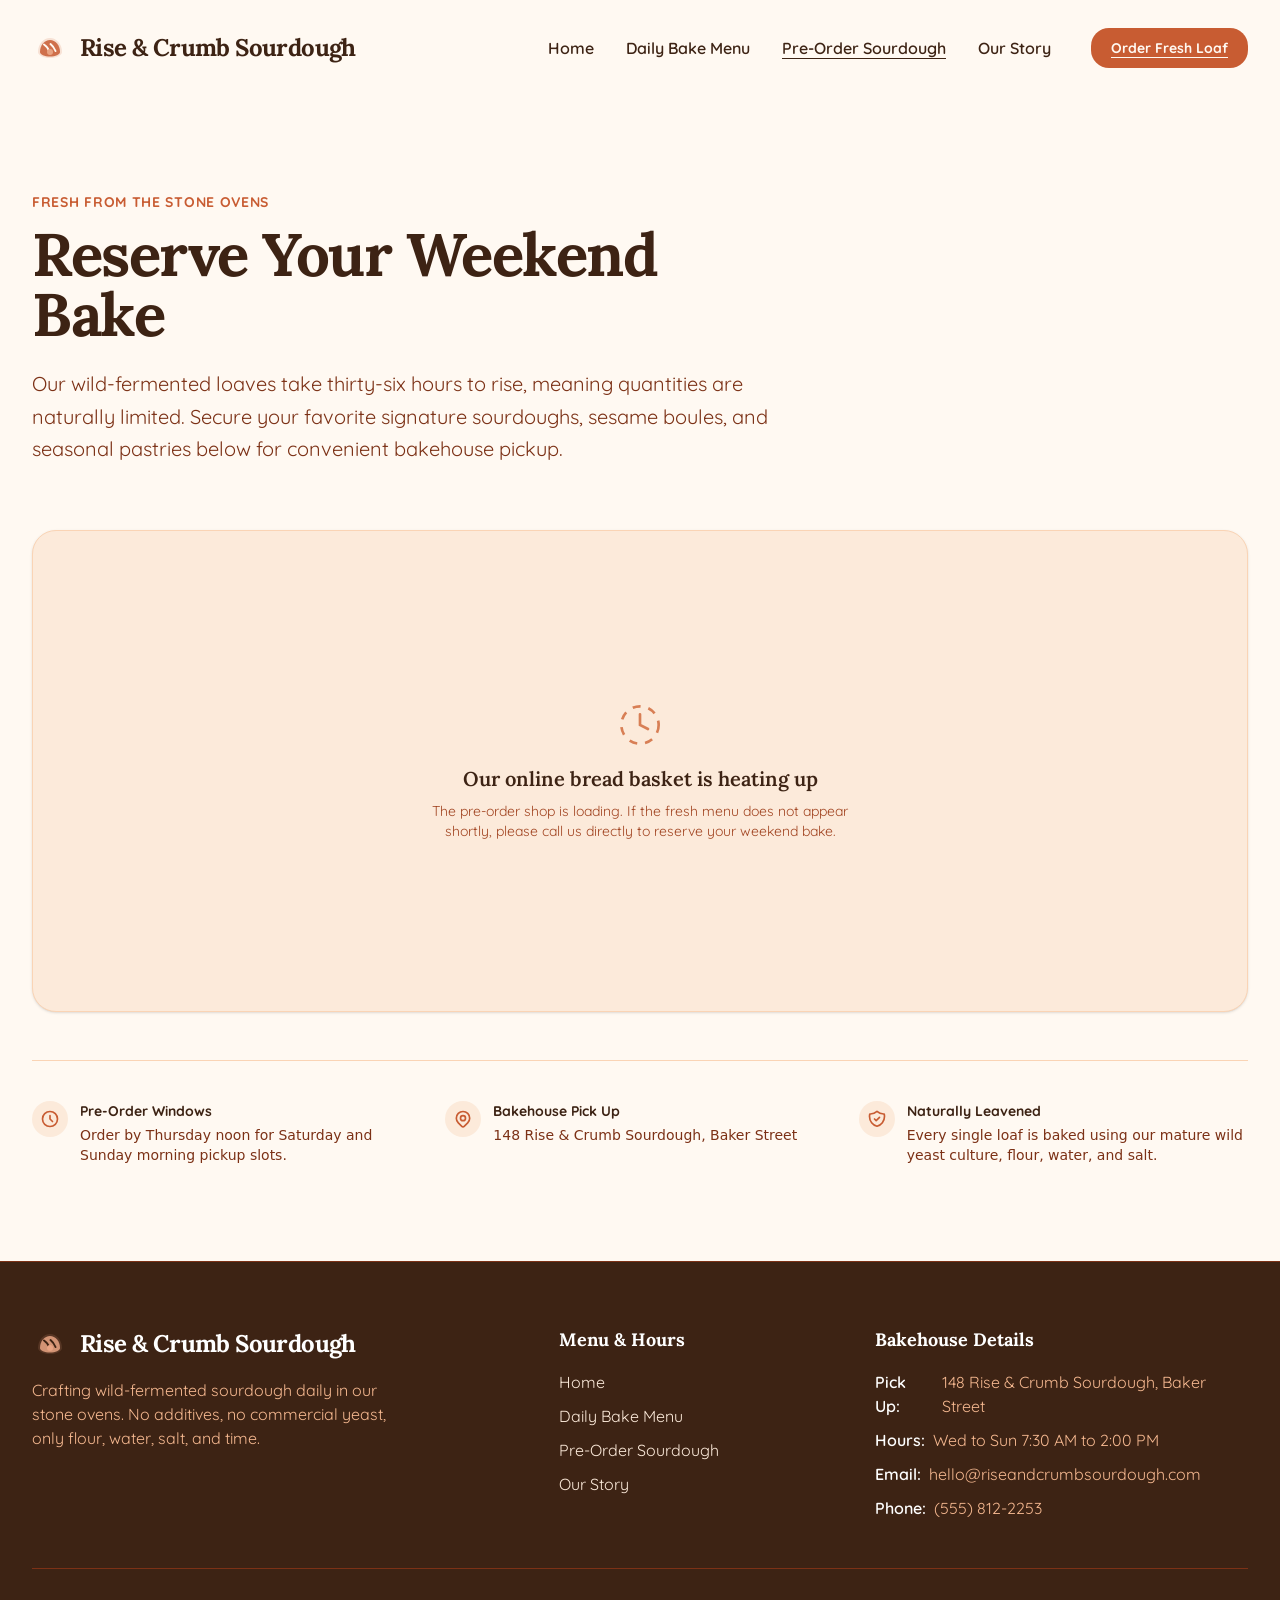
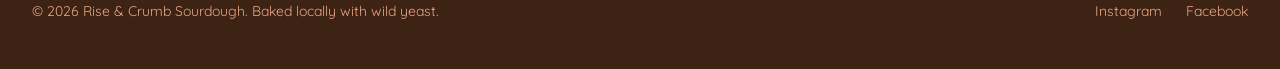
<file: preorder.html>
<!DOCTYPE html>
<html lang="en">
<head>
<meta charset="utf-8">
<meta name="viewport" content="width=device-width, initial-scale=1">
<title>Pre-Order Fresh Sourdough &amp; Pastries | Rise &amp; Crumb Sourdough</title>
<meta name="description" content="Secure your fresh-baked sourdough loaves and heritage pastries ahead of time. Pick up warm from our stone ovens during weekend bake hours.">
<link rel="canonical" href="https://rise-and-crumb-6093.sites.tibly.ai/preorder">
<meta property="og:type" content="website">
<meta property="og:url" content="https://rise-and-crumb-6093.sites.tibly.ai/preorder">
<meta property="og:site_name" content="Rise &amp; Crumb Sourdough">
<meta property="og:title" content="Pre-Order Fresh Sourdough &amp; Pastries | Rise &amp; Crumb Sourdough">
<meta property="og:description" content="Secure your fresh-baked sourdough loaves and heritage pastries ahead of time. Pick up warm from our stone ovens during weekend bake hours.">
<meta name="twitter:card" content="summary_large_image">
<script type="application/ld+json" data-tibly-business>{"@context":"https://schema.org","@type":"FoodEstablishment","name":"Rise \u0026 Crumb Sourdough","url":"https://rise-and-crumb-6093.sites.tibly.ai/"}</script>
<link rel="icon" href="/favicon.svg" type="image/svg+xml">
<link rel="preconnect" href="https://fonts.googleapis.com">
<link rel="preconnect" href="https://fonts.gstatic.com" crossorigin>
<link href="https://fonts.googleapis.com/css2?family=Lora:ital,wght@0,400..700;1,400..700&family=Quicksand:wght@400;500;600;700&display=swap" rel="stylesheet">
<style>details[open] > *:not(summary){animation:tibly-acc .35s ease}@keyframes tibly-acc{from{opacity:0;transform:translateY(-4px)}}</style>
<style>@media (prefers-reduced-motion:no-preference){.tibly-fx{opacity:0;transform:translateY(24px);transition:opacity .7s ease,transform .7s ease}.tibly-fx.tibly-fx-in{opacity:1;transform:none}}</style>
<script>addEventListener('DOMContentLoaded',function(){if(!('IntersectionObserver' in window))return;var io=new IntersectionObserver(function(es){es.forEach(function(en){if(en.isIntersecting){en.target.classList.add('tibly-fx-in');io.unobserve(en.target)}})},{rootMargin:'0px 0px -8% 0px'});document.querySelectorAll('section[data-block] > *').forEach(function(el){if(el.getBoundingClientRect().top>innerHeight){el.classList.add('tibly-fx');io.observe(el)}})});</script>
<style>.tibly-ba{position:relative;overflow:hidden;--ba:50%;cursor:ew-resize;touch-action:pan-y;user-select:none;-webkit-user-select:none}.tibly-ba>img{display:block;width:100%;height:100%;object-fit:cover}.tibly-ba .tibly-ba-before{position:absolute;inset:0;clip-path:inset(0 calc(100% - var(--ba)) 0 0)}.tibly-ba .tibly-ba-before img{display:block;width:100%;height:100%;object-fit:cover}.tibly-ba::after{content:'';position:absolute;top:0;bottom:0;left:var(--ba);width:2px;margin-left:-1px;background:#fff;box-shadow:0 0 6px rgba(0,0,0,.55);pointer-events:none;z-index:1}.tibly-ba::before{content:'';position:absolute;top:50%;left:var(--ba);width:44px;height:44px;transform:translate(-50%,-50%);border-radius:9999px;background:rgba(0,0,0,.75) url("data:image/svg+xml,%3Csvg%20xmlns='http://www.w3.org/2000/svg'%20viewBox='0%200%2024%2024'%20fill='%23fff'%3E%3Cpath%20d='M9%206l-6%206%206%206zM15%206l6%206-6%206z'/%3E%3C/svg%3E") center/22px 22px no-repeat;border:2px solid #fff;box-shadow:0 2px 8px rgba(0,0,0,.4);pointer-events:none;z-index:1}.tibly-ba input[type=range]{position:absolute;inset:0;width:100%;height:100%;margin:0;opacity:0;pointer-events:none;-webkit-appearance:none;appearance:none;z-index:2}[data-lightbox]{cursor:zoom-in}.tibly-lb{position:fixed;inset:0;z-index:9999;background:rgba(0,0,0,.92);display:flex;align-items:center;justify-content:center;cursor:zoom-out;padding:24px}.tibly-lb img{max-width:100%;max-height:100%;object-fit:contain}</style>
<script>document.addEventListener('input',function(e){var t=e.target;if(!t||t.type!=='range')return;var c=t.closest&&t.closest('.tibly-ba');if(c)c.style.setProperty('--ba',t.value+'%')});document.addEventListener('pointerdown',function(e){var c=e.target.closest&&e.target.closest('.tibly-ba');if(!c||e.button>0)return;e.preventDefault();var inp=c.querySelector('input[type=range]');var set=function(x){var r=c.getBoundingClientRect();if(!r.width)return;var p=Math.max(0,Math.min(100,(x-r.left)*100/r.width));c.style.setProperty('--ba',p+'%');if(inp)inp.value=Math.round(p)};set(e.clientX);var mv=function(ev){set(ev.clientX)};var up=function(){document.removeEventListener('pointermove',mv);document.removeEventListener('pointerup',up);document.removeEventListener('pointercancel',up)};document.addEventListener('pointermove',mv);document.addEventListener('pointerup',up);document.addEventListener('pointercancel',up)});document.addEventListener('click',function(e){var im=e.target.closest&&e.target.closest('[data-lightbox]');if(!im||!(im.currentSrc||im.src))return;e.preventDefault();var o=document.createElement('div');o.className='tibly-lb';var big=document.createElement('img');big.src=im.currentSrc||im.src;big.alt=im.alt||'';o.appendChild(big);o.addEventListener('click',function(){o.remove()});document.addEventListener('keydown',function esc(ev){if(ev.key==='Escape'){o.remove();document.removeEventListener('keydown',esc)}});document.body.appendChild(o)});document.addEventListener('click',function(e){var x=e.target.closest&&e.target.closest('[data-announce-close]');if(!x)return;var b=x.closest('[data-announce]');if(b){b.style.display='none';try{sessionStorage.setItem('tibly-announce','1')}catch(_){}}});addEventListener('DOMContentLoaded',function(){try{if(sessionStorage.getItem('tibly-announce')==='1'){var b=document.querySelector('[data-announce]');if(b)b.style.display='none'}}catch(_){}if('IntersectionObserver' in window&&!matchMedia('(prefers-reduced-motion:reduce)').matches){var els=document.querySelectorAll('[data-count]');if(els.length){var io=new IntersectionObserver(function(es){es.forEach(function(en){if(!en.isIntersecting)return;io.unobserve(en.target);var el=en.target,s=el.textContent||'',m=s.match(/[\d,]*\d(?:\.\d+)?/);if(!m)return;var raw=m[0],num=parseFloat(raw.replace(/,/g,''));if(!isFinite(num))return;var pre=s.slice(0,m.index),post=s.slice(m.index+raw.length),grp=raw.indexOf(',')>=0,dec=(raw.split('.')[1]||'').length,t0=performance.now();requestAnimationFrame(function tick(now){var p=Math.min((now-t0)/1400,1);p=1-Math.pow(1-p,3);var v=(num*p).toFixed(dec);if(grp)v=Number(v).toLocaleString('en-US',{minimumFractionDigits:dec});el.textContent=pre+v+post;if(p<1)requestAnimationFrame(tick)})})},{rootMargin:'0px 0px -10% 0px'});els.forEach(function(el){io.observe(el)})}}var badge=document.querySelector('[data-tibly-open]');if(badge){var src=document.querySelector('[data-tibly-field="hours"]');var txt=(src&&src.textContent||'').toLowerCase();var days=['sun','mon','tue','wed','thu','fri','sat'];var toMin=function(h,mm,ap){h=+h;mm=+(mm||0);if(ap==='pm'&&h!==12)h+=12;if(ap==='am'&&h===12)h=0;return h*60+mm};var spans=[];var re=/(sun|mon|tue|wed|thu|fri|sat|daily|every ?day)[a-z]*\s*(?:[-\u2013\u2014]\s*(sun|mon|tue|wed|thu|fri|sat)[a-z]*)?\s*:?\s*(\d{1,2})(?::(\d{2}))?\s*(am|pm)?\s*[-\u2013\u2014]\s*(\d{1,2})(?::(\d{2}))?\s*(am|pm)?/g,mm;while((mm=re.exec(txt))){var d1=mm[1].slice(0,3),d2=mm[2],ap1=mm[5]||(mm[8]==='pm'&&+mm[3]<=+mm[6]?'am':mm[8]),o=toMin(mm[3],mm[4],ap1),c=toMin(mm[6],mm[7],mm[8]);var from=d1==='dai'||d1==='eve'?0:days.indexOf(d1),to=d2?days.indexOf(d2.slice(0,3)):(d1==='dai'||d1==='eve'?6:from);if(from<0)continue;for(var d=from;;d=(d+1)%7){spans.push([d,o,c]);if(d===to)break}}if(spans.length){var now=new Date(),cur=now.getDay(),min=now.getHours()*60+now.getMinutes();var open=spans.some(function(s){return s[0]===cur&&min>=s[1]&&min<s[2]});badge.textContent=open?(badge.getAttribute('data-open-text')||'Open now'):(badge.getAttribute('data-closed-text')||'Closed now');badge.setAttribute('data-state',open?'open':'closed');badge.hidden=false}}});</script>
<style>header a[aria-current="page"]:not(:has(img,svg)){text-decoration:underline;text-underline-offset:4px;text-decoration-thickness:1px}</style>
<style>#nav-open~[class*="peer-checked:"][class*="fixed"]{min-height:100vh;min-height:100dvh}@media (prefers-reduced-motion:no-preference){label[for="nav-open"] span{transition:transform .3s ease,opacity .2s ease}header:has(#nav-open:checked) label[for="nav-open"]:not([aria-label="Close" i]) span:not(:has(span)):nth-of-type(1){transform:translateY(8px) rotate(45deg)}header:has(#nav-open:checked) label[for="nav-open"]:not([aria-label="Close" i]) span:not(:has(span)):nth-of-type(2){opacity:0}header:has(#nav-open:checked) label[for="nav-open"]:not([aria-label="Close" i]) span:not(:has(span)):nth-of-type(3){transform:translateY(-8px) rotate(-45deg)}#nav-open:checked~[class*="peer-checked:"]{animation:tibly-nav-in .25s ease}#nav-open:checked~[class*="peer-checked:"] label[for="nav-open"]{display:inline-block;animation:tibly-x-in .35s ease}@keyframes tibly-nav-in{from{opacity:0;transform:translateY(10px)}}@keyframes tibly-x-in{from{opacity:0;transform:rotate(-90deg) scale(.6)}}}</style>
<link rel="stylesheet" href="/styles.css?v=ce63312b">
</head>
<body>
<!-- block:header -->
<header class="relative z-50 bg-brand-50 text-ink font-body">
  <input type="checkbox" id="nav-open" class="peer sr-only">

  <!-- Main Navigation Row -->
  <div class="max-w-7xl mx-auto px-4 sm:px-6 lg:px-8">
    <div class="flex items-center justify-between h-20 md:h-24">
      
      <!-- Brand Logo + Name -->
      <a href="/" class="flex items-center gap-3 group focus:outline-none focus:ring-2 focus:ring-brand-500 focus:ring-offset-2 rounded-lg">
        <svg class="w-9 h-9 text-brand-600 transition-transform group-hover:scale-105 duration-300" viewBox="0 0 36 36" fill="none" xmlns="http://www.w3.org/2000/svg">
          <!-- Warm, stylized sourdough loaf shape with scoring -->
          <path d="M6 22C6 14.268 11.3726 8 18 8C24.6274 8 30 14.268 30 22C30 25.3137 24.6274 28 18 28C11.3726 28 6 25.3137 6 22Z" fill="currentColor" opacity="0.15"/>
          <path d="M8 22C8 15.3726 12.4772 10 18 10C23.5228 10 28 15.3726 28 22C28 24.5 23.5228 26.5 18 26.5C12.4772 26.5 8 24.5 8 22Z" fill="currentColor" opacity="0.85"/>
          <!-- Flour dustings / score marks -->
          <path d="M12 14.5C14.5 16 16.5 19 17.5 22" stroke="#FFF9F2" stroke-width="2" stroke-linecap="round"/>
          <path d="M18.5 14C21 16 22.5 18.5 23.5 21" stroke="#FFF9F2" stroke-width="2" stroke-linecap="round"/>
          <!-- Rising sun beam representing warm oven heat -->
          <circle cx="18" cy="22" r="3" fill="#E8A382"/>
        </svg>
        <span class="font-display font-bold text-2xl tracking-tight text-ink" data-tibly-field="business-name">Rise & Crumb Sourdough</span>
      </a>

      <!-- Desktop Navigation Menu -->
      <nav class="hidden md:flex items-center gap-8">
        <a href="/" class="text-base font-semibold hover:text-brand-600 transition-colors py-2">Home</a>
        <a href="/menu" class="text-base font-semibold hover:text-brand-600 transition-colors py-2">Daily Bake Menu</a>
        <a href="/preorder" class="text-base font-semibold hover:text-brand-600 transition-colors py-2" aria-current="page">Pre-Order Sourdough</a>
        <a href="/our-story" class="text-base font-semibold hover:text-brand-600 transition-colors py-2">Our Story</a>
        <a href="/preorder" class="btn text-sm px-5 py-2.5 ml-2" aria-current="page">Order Fresh Loaf</a>
      </nav>

      <!-- Mobile Menu Button -->
      <label for="nav-open" class="md:hidden p-2 text-ink hover:text-brand-600 cursor-pointer focus:outline-none focus:ring-2 focus:ring-brand-500 rounded-lg" aria-label="Menu">
        <svg class="w-6 h-6" fill="none" stroke="currentColor" viewBox="0 0 24 24" stroke-width="2">
          <path stroke-linecap="round" stroke-linejoin="round" d="M4 6h16M4 12h16M4 18h16" />
        </svg>
      </label>

    </div>
  </div>

  <!-- Mobile Full-Screen Navigation Panel -->
  <div class="hidden peer-checked:flex md:hidden fixed inset-0 z-50 flex-col bg-brand-50 p-6">
    <div class="flex items-center justify-between pb-8 border-b border-brand-200">
      <!-- Brand Logo + Name inside Mobile Nav -->
      <div class="flex items-center gap-3">
        <svg class="w-9 h-9 text-brand-600" viewBox="0 0 36 36" fill="none" xmlns="http://www.w3.org/2000/svg">
          <path d="M6 22C6 14.268 11.3726 8 18 8C24.6274 8 30 14.268 30 22C30 25.3137 24.6274 28 18 28C11.3726 28 6 25.3137 6 22Z" fill="currentColor" opacity="0.15"/>
          <path d="M8 22C8 15.3726 12.4772 10 18 10C23.5228 10 28 15.3726 28 22C28 24.5 23.5228 26.5 18 26.5C12.4772 26.5 8 24.5 8 22Z" fill="currentColor" opacity="0.85"/>
          <path d="M12 14.5C14.5 16 16.5 19 17.5 22" stroke="#FFF9F2" stroke-width="2" stroke-linecap="round"/>
          <path d="M18.5 14C21 16 22.5 18.5 23.5 21" stroke="#FFF9F2" stroke-width="2" stroke-linecap="round"/>
          <circle cx="18" cy="22" r="3" fill="#E8A382"/>
        </svg>
        <span class="font-display font-bold text-xl text-ink" data-tibly-field="business-name">Rise & Crumb Sourdough</span>
      </div>
      <!-- Close Button -->
      <label for="nav-open" class="p-2 text-ink hover:text-brand-600 cursor-pointer" aria-label="Close">
        <svg class="w-6 h-6" fill="none" stroke="currentColor" viewBox="0 0 24 24" stroke-width="2">
          <path stroke-linecap="round" stroke-linejoin="round" d="M6 18L18 6M6 6l12 12" />
        </svg>
      </label>
    </div>

    <!-- Mobile Nav Links Stacked -->
    <nav class="flex flex-col gap-6 py-12 text-center my-auto">
      <a href="/" class="font-display font-semibold text-3xl hover:text-brand-600 transition-colors py-2">Home</a>
      <a href="/menu" class="font-display font-semibold text-3xl hover:text-brand-600 transition-colors py-2">Daily Bake Menu</a>
      <a href="/preorder" class="font-display font-semibold text-3xl hover:text-brand-600 transition-colors py-2" aria-current="page">Pre-Order Sourdough</a>
      <a href="/our-story" class="font-display font-semibold text-3xl hover:text-brand-600 transition-colors py-2">Our Story</a>
    </nav>

    <!-- Mobile CTA at Bottom -->
    <div class="pt-6 border-t border-brand-200">
      <a href="/preorder" class="btn w-full text-center py-4" aria-current="page">Pre-Order Sourdough</a>
    </div>
  </div>
</header>
<!-- /block:header -->
<!-- block:shop -->
<section class="bg-brand-50 text-ink py-16 md:py-24 min-h-screen flex flex-col justify-start" data-block="shop">
  <div class="max-w-7xl mx-auto px-4 sm:px-6 lg:px-8 w-full">
    
    <!-- Editorial Header Design -->
    <div class="max-w-3xl mb-12 md:mb-16">
      <span class="text-brand-600 font-body font-bold tracking-wider text-sm uppercase block mb-3">Fresh From the Stone Ovens</span>
      <h1 class="font-display font-bold text-4xl sm:text-5xl lg:text-6xl tracking-tight text-ink leading-none mb-6">
        Reserve Your Weekend Bake
      </h1>
      <p class="font-body text-lg md:text-xl text-brand-800 leading-relaxed">
        Our wild-fermented loaves take thirty-six hours to rise, meaning quantities are naturally limited. Secure your favorite signature sourdoughs, sesame boules, and seasonal pastries below for convenient bakehouse pickup.
      </p>
    </div>

    <!-- Live Widget Container (Full Width) -->
    <div class="bg-surface rounded-xl p-6 md:p-10 border border-brand-200 shadow-sm">
      <div data-tibly-store class="min-h-[400px] flex flex-col items-center justify-center text-center p-8">
        <svg class="w-12 h-12 text-brand-500 animate-pulse-soft mb-4" viewBox="0 0 36 36" fill="none" xmlns="http://www.w3.org/2000/svg">
          <circle cx="18" cy="18" r="14" stroke="currentColor" stroke-width="2" stroke-dasharray="6 6"/>
          <path d="M18 10V18L24 21" stroke="currentColor" stroke-width="2" stroke-linecap="round"/>
        </svg>
        <p class="font-display font-semibold text-xl text-ink mb-2">Our online bread basket is heating up</p>
        <p class="font-body text-sm text-brand-700 max-w-md">
          The pre-order shop is loading. If the fresh menu does not appear shortly, please call us directly to reserve your weekend bake.
        </p>
      </div>
    </div>

    <!-- Quick Pickup Information Bar -->
    <div class="mt-12 grid grid-cols-1 md:grid-cols-3 gap-6 border-t border-brand-200 pt-10 text-sm">
      <div class="flex items-start gap-3">
        <div class="p-2 bg-brand-100 rounded-lg text-brand-600 shrink-0">
          <svg class="w-5 h-5" fill="none" viewBox="0 0 24 24" stroke="currentColor" stroke-width="2">
            <path stroke-linecap="round" stroke-linejoin="round" d="M12 8v4l3 3m6-3a9 9 0 11-18 0 9 9 0 0118 0z" />
          </svg>
        </div>
        <div>
          <h4 class="font-bold text-ink font-body mb-1">Pre-Order Windows</h4>
          <p class="text-brand-800">Order by Thursday noon for Saturday and Sunday morning pickup slots.</p>
        </div>
      </div>

      <div class="flex items-start gap-3">
        <div class="p-2 bg-brand-100 rounded-lg text-brand-600 shrink-0">
          <svg class="w-5 h-5" fill="none" viewBox="0 0 24 24" stroke="currentColor" stroke-width="2">
            <path stroke-linecap="round" stroke-linejoin="round" d="M17.657 16.657L13.414 20.9a1.998 1.998 0 01-2.827 0l-4.244-4.243a8 8 0 1111.314 0z" />
            <path stroke-linecap="round" stroke-linejoin="round" d="M15 11a3 3 0 11-6 0 3 3 0 016 0z" />
          </svg>
        </div>
        <div>
          <h4 class="font-bold text-ink font-body mb-1">Bakehouse Pick Up</h4>
          <p class="text-brand-800" data-tibly-field="address">148 Rise & Crumb Sourdough, Baker Street</p>
        </div>
      </div>

      <div class="flex items-start gap-3">
        <div class="p-2 bg-brand-100 rounded-lg text-brand-600 shrink-0">
          <svg class="w-5 h-5" fill="none" viewBox="0 0 24 24" stroke="currentColor" stroke-width="2">
            <path stroke-linecap="round" stroke-linejoin="round" d="M9 12l2 2 4-4m5.618-4.016A11.955 11.955 0 0112 2.944a11.955 11.955 0 01-8.618 3.04A12.02 12.02 0 003 9c0 5.591 3.824 10.29 9 11.622 5.176-1.332 9-6.03 9-11.622 0-1.042-.133-2.052-.382-3.016z" />
          </svg>
        </div>
        <div>
          <h4 class="font-bold text-ink font-body mb-1">Naturally Leavened</h4>
          <p class="text-brand-800">Every single loaf is baked using our mature wild yeast culture, flour, water, and salt.</p>
        </div>
      </div>
    </div>

  </div>
</section>
<!-- /block:shop -->
<!-- block:footer -->
<footer class="bg-brand-900 text-brand-100 font-body pb-24 md:pb-12 pt-16 border-t border-brand-800">
  <div class="max-w-7xl mx-auto px-4 sm:px-6 lg:px-8">
    
    <div class="grid grid-cols-1 md:grid-cols-12 gap-12 pb-12 border-b border-brand-800">
      
      <!-- Brand & Description -->
      <div class="md:col-span-5 flex flex-col items-start gap-4">
        <a href="/" class="flex items-center gap-3 focus:outline-none focus:ring-2 focus:ring-brand-500 rounded-lg">
          <svg class="w-9 h-9 text-brand-400" viewBox="0 0 36 36" fill="none" xmlns="http://www.w3.org/2000/svg">
            <path d="M6 22C6 14.268 11.3726 8 18 8C24.6274 8 30 14.268 30 22C30 25.3137 24.6274 28 18 28C11.3726 28 6 25.3137 6 22Z" fill="currentColor" opacity="0.15"/>
            <path d="M8 22C8 15.3726 12.4772 10 18 10C23.5228 10 28 15.3726 28 22C28 24.5 23.5228 26.5 18 26.5C12.4772 26.5 8 24.5 8 22Z" fill="currentColor" opacity="0.85"/>
            <path d="M12 14.5C14.5 16 16.5 19 17.5 22" stroke="#3D2314" stroke-width="2" stroke-linecap="round"/>
            <path d="M18.5 14C21 16 22.5 18.5 23.5 21" stroke="#3D2314" stroke-width="2" stroke-linecap="round"/>
            <circle cx="18" cy="22" r="3" fill="#E8A382"/>
          </svg>
          <span class="font-display font-bold text-2xl tracking-tight text-white" data-tibly-field="business-name">Rise & Crumb Sourdough</span>
        </a>
        <p class="text-brand-300 max-w-sm">
          Crafting wild-fermented sourdough daily in our stone ovens. No additives, no commercial yeast, only flour, water, salt, and time.
        </p>
      </div>

      <!-- Quick Navigation Links -->
      <div class="md:col-span-3 flex flex-col gap-4">
        <h4 class="font-display font-bold text-lg text-white">Menu & Hours</h4>
        <nav class="flex flex-col gap-2.5">
          <a href="/" class="hover:text-brand-300 transition-colors">Home</a>
          <a href="/menu" class="hover:text-brand-300 transition-colors">Daily Bake Menu</a>
          <a href="/preorder" class="hover:text-brand-300 transition-colors">Pre-Order Sourdough</a>
          <a href="/our-story" class="hover:text-brand-300 transition-colors">Our Story</a>
        </nav>
      </div>

      <!-- Contact Details & Hours -->
      <div class="md:col-span-4 flex flex-col gap-4 text-brand-300">
        <h4 class="font-display font-bold text-lg text-white">Bakehouse Details</h4>
        <div class="flex flex-col gap-2.5">
          <p class="flex items-center gap-2">
            <span class="font-semibold text-white">Pick Up:</span>
            <span data-tibly-field="address">148 Rise & Crumb Sourdough, Baker Street</span>
          </p>
          <p class="flex items-center gap-2">
            <span class="font-semibold text-white">Hours:</span>
            <span data-tibly-field="hours">Wed to Sun 7:30 AM to 2:00 PM</span>
          </p>
          <p class="flex items-center gap-2">
            <span class="font-semibold text-white">Email:</span>
            <a href="mailto:hello@riseandcrumbsourdough.com" class="hover:text-brand-300 transition-colors" data-tibly-field="email">hello@riseandcrumbsourdough.com</a>
          </p>
          <p class="flex items-center gap-2">
            <span class="font-semibold text-white">Phone:</span>
            <a href="tel:5558122253" class="hover:text-brand-300 transition-colors" data-tibly-field="phone">(555) 812-2253</a>
          </p>
        </div>
      </div>

    </div>

    <!-- Footer Copyright Bar -->
    <div class="flex flex-col sm:flex-row items-center justify-between pt-8 text-sm text-brand-400 gap-4">
      <p>&copy; 2026 <span data-tibly-field="business-name">Rise & Crumb Sourdough</span>. Baked locally with wild yeast.</p>
      <div data-tibly-field="links" class="flex gap-6">
        <a href="#" class="hover:text-brand-300 transition-colors">Instagram</a>
        <a href="#" class="hover:text-brand-300 transition-colors">Facebook</a>
      </div>
    </div>

  </div>

  <!-- Sticky Mobile Call Bar -->
  <div class="md:hidden fixed bottom-0 inset-x-0 z-40 bg-brand-50 border-t border-brand-200 p-4 shadow-xl">
    <a href="tel:5558122253" class="btn w-full text-center py-3.5 flex items-center justify-center gap-3 text-base shadow-md" data-tibly-field="phone">
      <svg class="w-5 h-5 fill-current" viewBox="0 0 20 20">
        <path d="M2 3a1 1 0 011-1h2.153a1 1 0 01.986.836l.74 4.435a1 1 0 01-.54 1.06l-1.548.773a11.037 11.037 0 006.105 6.105l.774-1.548a1 1 0 011.059-.54l4.435.74a1 1 0 01.836.986V17a1 1 0 01-1 1h-2C7.82 18 2 12.18 2 5V3z" />
      </svg>
      Call the Bakehouse
    </a>
  </div>
</footer>
<!-- /block:footer -->
  <script async src="https://api.tibly.ai/widget/v1.js"></script>
</body>
</html>
</file>
<file: styles.css>
/*! tailwindcss v4.3.2 | MIT License | https://tailwindcss.com */
@layer properties{@supports (((-webkit-hyphens:none)) and (not (margin-trim:inline))) or ((-moz-orient:inline) and (not (color:rgb(from red r g b)))){*,:before,:after,::backdrop{--tw-space-y-reverse:0;--tw-divide-y-reverse:0;--tw-border-style:solid;--tw-gradient-position:initial;--tw-gradient-from:#0000;--tw-gradient-via:#0000;--tw-gradient-to:#0000;--tw-gradient-stops:initial;--tw-gradient-via-stops:initial;--tw-gradient-from-position:0%;--tw-gradient-via-position:50%;--tw-gradient-to-position:100%;--tw-leading:initial;--tw-font-weight:initial;--tw-tracking:initial;--tw-shadow:0 0 #0000;--tw-shadow-color:initial;--tw-shadow-alpha:100%;--tw-inset-shadow:0 0 #0000;--tw-inset-shadow-color:initial;--tw-inset-shadow-alpha:100%;--tw-ring-color:initial;--tw-ring-shadow:0 0 #0000;--tw-inset-ring-color:initial;--tw-inset-ring-shadow:0 0 #0000;--tw-ring-inset:initial;--tw-ring-offset-width:0px;--tw-ring-offset-color:#fff;--tw-ring-offset-shadow:0 0 #0000;--tw-blur:initial;--tw-brightness:initial;--tw-contrast:initial;--tw-grayscale:initial;--tw-hue-rotate:initial;--tw-invert:initial;--tw-opacity:initial;--tw-saturate:initial;--tw-sepia:initial;--tw-drop-shadow:initial;--tw-drop-shadow-color:initial;--tw-drop-shadow-alpha:100%;--tw-drop-shadow-size:initial;--tw-backdrop-blur:initial;--tw-backdrop-brightness:initial;--tw-backdrop-contrast:initial;--tw-backdrop-grayscale:initial;--tw-backdrop-hue-rotate:initial;--tw-backdrop-invert:initial;--tw-backdrop-opacity:initial;--tw-backdrop-saturate:initial;--tw-backdrop-sepia:initial;--tw-duration:initial;--tw-scale-x:1;--tw-scale-y:1;--tw-scale-z:1}}}@layer theme{:root,:host{--font-sans:ui-sans-serif, system-ui, sans-serif, "Apple Color Emoji", "Segoe UI Emoji", "Segoe UI Symbol", "Noto Color Emoji";--font-mono:ui-monospace, SFMono-Regular, Menlo, Monaco, Consolas, "Liberation Mono", "Courier New", monospace;--color-emerald-600:oklch(59.6% .145 163.225);--color-white:#fff;--spacing:.25rem;--container-sm:24rem;--container-md:28rem;--container-xl:36rem;--container-2xl:42rem;--container-3xl:48rem;--container-4xl:56rem;--container-5xl:64rem;--container-7xl:80rem;--text-xs:.75rem;--text-xs--line-height:calc(1 / .75);--text-sm:.875rem;--text-sm--line-height:calc(1.25 / .875);--text-base:1rem;--text-base--line-height:calc(1.5 / 1);--text-lg:1.125rem;--text-lg--line-height:calc(1.75 / 1.125);--text-xl:1.25rem;--text-xl--line-height:calc(1.75 / 1.25);--text-2xl:1.5rem;--text-2xl--line-height:calc(2 / 1.5);--text-3xl:1.875rem;--text-3xl--line-height:calc(2.25 / 1.875);--text-4xl:2.25rem;--text-4xl--line-height:calc(2.5 / 2.25);--text-5xl:3rem;--text-5xl--line-height:1;--text-6xl:3.75rem;--text-6xl--line-height:1;--text-7xl:4.5rem;--text-7xl--line-height:1;--font-weight-medium:500;--font-weight-semibold:600;--font-weight-bold:700;--tracking-tight:-.025em;--tracking-wide:.025em;--tracking-wider:.05em;--tracking-widest:.1em;--leading-tight:1.25;--leading-snug:1.375;--leading-relaxed:1.625;--radius-xs:4px;--radius-sm:8px;--radius-md:12px;--radius-lg:18px;--radius-xl:24px;--radius-2xl:1rem;--animate-pulse:pulse 2s cubic-bezier(.4, 0, .6, 1) infinite;--blur-sm:8px;--default-transition-duration:.15s;--default-transition-timing-function:cubic-bezier(.4, 0, .2, 1);--default-font-family:var(--font-sans);--default-mono-font-family:var(--font-mono);--color-brand-50:#fff9f2;--color-brand-100:#fceada;--color-brand-200:#fad4b5;--color-brand-300:#f5b890;--color-brand-400:#e8a382;--color-brand-500:#d87f55;--color-brand-600:#c85c32;--color-brand-700:#a24522;--color-brand-800:#7c3116;--color-brand-900:#3d2314;--color-accent-50:#fff9f2;--color-accent-100:#fceada;--color-accent-200:#fad4b5;--color-accent-300:#f5b890;--color-accent-400:#e8a382;--color-accent-500:#d87f55;--color-accent-600:#c85c32;--color-accent-700:#a24522;--color-accent-800:#7c3116;--color-accent-900:#3d2314;--color-surface:#fceada;--color-ink:#3d2314;--font-display:"Lora", Georgia, serif;--font-body:"Quicksand", system-ui, -apple-system, sans-serif;--animate-marquee:marquee 30s linear infinite;--animate-kenburns:kenburns 18s ease-in-out infinite alternate;--animate-float:float 6s ease-in-out infinite;--animate-pulse-soft:pulse-soft 4s ease-in-out infinite;--animate-spin-slow:spin-slow 24s linear infinite}}@layer base{*,:after,:before,::backdrop{box-sizing:border-box;border:0 solid;margin:0;padding:0}::file-selector-button{box-sizing:border-box;border:0 solid;margin:0;padding:0}html,:host{-webkit-text-size-adjust:100%;tab-size:4;line-height:1.5;font-family:var(--default-font-family,ui-sans-serif, system-ui, sans-serif, "Apple Color Emoji", "Segoe UI Emoji", "Segoe UI Symbol", "Noto Color Emoji");font-feature-settings:var(--default-font-feature-settings,normal);font-variation-settings:var(--default-font-variation-settings,normal);-webkit-tap-highlight-color:transparent}hr{height:0;color:inherit;border-top-width:1px}abbr:where([title]){-webkit-text-decoration:underline dotted;text-decoration:underline dotted}h1,h2,h3,h4,h5,h6{font-size:inherit;font-weight:inherit}a{color:inherit;-webkit-text-decoration:inherit;-webkit-text-decoration:inherit;-webkit-text-decoration:inherit;text-decoration:inherit}b,strong{font-weight:bolder}code,kbd,samp,pre{font-family:var(--default-mono-font-family,ui-monospace, SFMono-Regular, Menlo, Monaco, Consolas, "Liberation Mono", "Courier New", monospace);font-feature-settings:var(--default-mono-font-feature-settings,normal);font-variation-settings:var(--default-mono-font-variation-settings,normal);font-size:1em}small{font-size:80%}sub,sup{vertical-align:baseline;font-size:75%;line-height:0;position:relative}sub{bottom:-.25em}sup{top:-.5em}table{text-indent:0;border-color:inherit;border-collapse:collapse}:-moz-focusring{outline:auto}progress{vertical-align:baseline}summary{display:list-item}ol,ul,menu{list-style:none}img,svg,video,canvas,audio,iframe,embed,object{vertical-align:middle;display:block}img,video{max-width:100%;height:auto}button,input,select,optgroup,textarea{font:inherit;font-feature-settings:inherit;font-variation-settings:inherit;letter-spacing:inherit;color:inherit;opacity:1;background-color:#0000;border-radius:0}::file-selector-button{font:inherit;font-feature-settings:inherit;font-variation-settings:inherit;letter-spacing:inherit;color:inherit;opacity:1;background-color:#0000;border-radius:0}:where(select:is([multiple],[size])) optgroup{font-weight:bolder}:where(select:is([multiple],[size])) optgroup option{padding-inline-start:20px}::file-selector-button{margin-inline-end:4px}::placeholder{opacity:1}@supports (not ((-webkit-appearance:-apple-pay-button))) or (contain-intrinsic-size:1px){::placeholder{color:currentColor}@supports (color:color-mix(in lab, red, red)){::placeholder{color:color-mix(in oklab, currentcolor 50%, transparent)}}}textarea{resize:vertical}::-webkit-search-decoration{-webkit-appearance:none}::-webkit-date-and-time-value{min-height:1lh;text-align:inherit}::-webkit-datetime-edit{display:inline-flex}::-webkit-datetime-edit-fields-wrapper{padding:0}::-webkit-datetime-edit{padding-block:0}::-webkit-datetime-edit-year-field{padding-block:0}::-webkit-datetime-edit-month-field{padding-block:0}::-webkit-datetime-edit-day-field{padding-block:0}::-webkit-datetime-edit-hour-field{padding-block:0}::-webkit-datetime-edit-minute-field{padding-block:0}::-webkit-datetime-edit-second-field{padding-block:0}::-webkit-datetime-edit-millisecond-field{padding-block:0}::-webkit-datetime-edit-meridiem-field{padding-block:0}::-webkit-calendar-picker-indicator{line-height:1}:-moz-ui-invalid{box-shadow:none}button,input:where([type=button],[type=reset],[type=submit]){appearance:button}::file-selector-button{appearance:button}::-webkit-inner-spin-button{height:auto}::-webkit-outer-spin-button{height:auto}[hidden]:where(:not([hidden=until-found])){display:none!important}}@layer components{.btn{font-family:var(--font-body);border-radius:var(--radius-lg);background-color:var(--color-brand-600);color:var(--color-brand-50);justify-content:center;align-items:center;padding:.75rem 1.75rem;font-size:1rem;font-weight:700;transition-property:all;transition-duration:.2s;transition-timing-function:cubic-bezier(.4,0,.2,1);display:inline-flex}.btn:hover{background-color:var(--color-brand-700);transform:translateY(-1px)}.btn-secondary{font-family:var(--font-body);border-radius:var(--radius-lg);background-color:var(--color-brand-100);color:var(--color-ink);border:2px solid var(--color-brand-200);justify-content:center;align-items:center;padding:.75rem 1.75rem;font-size:1rem;font-weight:700;transition-property:all;transition-duration:.2s;transition-timing-function:cubic-bezier(.4,0,.2,1);display:inline-flex}.btn-secondary:hover{background-color:var(--color-brand-200);border-color:var(--color-brand-300);transform:translateY(-1px)}.card{background-color:var(--color-surface);border-radius:var(--radius-xl);border:1px solid var(--color-brand-200);padding:2rem}}@layer utilities{.pointer-events-none{pointer-events:none}.sr-only{clip-path:inset(50%);white-space:nowrap;border-width:0;width:1px;height:1px;margin:-1px;padding:0;position:absolute;overflow:hidden}.absolute{position:absolute}.fixed{position:fixed}.relative{position:relative}.inset-0{inset:0}.inset-x-0{inset-inline:0}.-right-20{right:calc(var(--spacing) * -20)}.-bottom-8{bottom:calc(var(--spacing) * -8)}.-bottom-20{bottom:calc(var(--spacing) * -20)}.bottom-0{bottom:0}.bottom-4{bottom:calc(var(--spacing) * 4)}.bottom-6{bottom:calc(var(--spacing) * 6)}.-left-8{left:calc(var(--spacing) * -8)}.left-4{left:calc(var(--spacing) * 4)}.left-6{left:calc(var(--spacing) * 6)}.z-10{z-index:10}.z-40{z-index:40}.z-50{z-index:50}.mx-auto{margin-inline:auto}.my-auto{margin-block:auto}.mt-1{margin-top:var(--spacing)}.mt-2{margin-top:calc(var(--spacing) * 2)}.mt-8{margin-top:calc(var(--spacing) * 8)}.mt-12{margin-top:calc(var(--spacing) * 12)}.mb-1{margin-bottom:var(--spacing)}.mb-2{margin-bottom:calc(var(--spacing) * 2)}.mb-3{margin-bottom:calc(var(--spacing) * 3)}.mb-4{margin-bottom:calc(var(--spacing) * 4)}.mb-6{margin-bottom:calc(var(--spacing) * 6)}.mb-8{margin-bottom:calc(var(--spacing) * 8)}.mb-12{margin-bottom:calc(var(--spacing) * 12)}.mb-16{margin-bottom:calc(var(--spacing) * 16)}.ml-2{margin-left:calc(var(--spacing) * 2)}.block{display:block}.flex{display:flex}.grid{display:grid}.hidden{display:none}.inline-block{display:inline-block}.inline-flex{display:inline-flex}.aspect-\[4\/3\]{aspect-ratio:4/3}.aspect-\[4\/5\]{aspect-ratio:4/5}.aspect-square{aspect-ratio:1}.h-2{height:calc(var(--spacing) * 2)}.h-2\.5{height:calc(var(--spacing) * 2.5)}.h-4{height:calc(var(--spacing) * 4)}.h-5{height:calc(var(--spacing) * 5)}.h-6{height:calc(var(--spacing) * 6)}.h-9{height:calc(var(--spacing) * 9)}.h-10{height:calc(var(--spacing) * 10)}.h-12{height:calc(var(--spacing) * 12)}.h-14{height:calc(var(--spacing) * 14)}.h-20{height:calc(var(--spacing) * 20)}.h-80{height:calc(var(--spacing) * 80)}.h-full{height:100%}.h-px{height:1px}.min-h-\[400px\]{min-height:400px}.min-h-screen{min-height:100vh}.w-2{width:calc(var(--spacing) * 2)}.w-2\.5{width:calc(var(--spacing) * 2.5)}.w-4{width:calc(var(--spacing) * 4)}.w-5{width:calc(var(--spacing) * 5)}.w-6{width:calc(var(--spacing) * 6)}.w-8{width:calc(var(--spacing) * 8)}.w-9{width:calc(var(--spacing) * 9)}.w-10{width:calc(var(--spacing) * 10)}.w-12{width:calc(var(--spacing) * 12)}.w-14{width:calc(var(--spacing) * 14)}.w-80{width:calc(var(--spacing) * 80)}.w-full{width:100%}.max-w-2xl{max-width:var(--container-2xl)}.max-w-3xl{max-width:var(--container-3xl)}.max-w-4xl{max-width:var(--container-4xl)}.max-w-5xl{max-width:var(--container-5xl)}.max-w-7xl{max-width:var(--container-7xl)}.max-w-\[240px\]{max-width:240px}.max-w-md{max-width:var(--container-md)}.max-w-sm{max-width:var(--container-sm)}.max-w-xl{max-width:var(--container-xl)}.flex-shrink-0,.shrink-0{flex-shrink:0}.animate-float{animation:var(--animate-float)}.animate-kenburns{animation:var(--animate-kenburns)}.animate-pulse{animation:var(--animate-pulse)}.animate-pulse-soft{animation:var(--animate-pulse-soft)}.cursor-pointer{cursor:pointer}.grid-cols-1{grid-template-columns:repeat(1,minmax(0,1fr))}.flex-col{flex-direction:column}.flex-wrap{flex-wrap:wrap}.items-baseline{align-items:baseline}.items-center{align-items:center}.items-end{align-items:flex-end}.items-start{align-items:flex-start}.justify-between{justify-content:space-between}.justify-center{justify-content:center}.justify-start{justify-content:flex-start}.gap-1{gap:var(--spacing)}.gap-1\.5{gap:calc(var(--spacing) * 1.5)}.gap-2{gap:calc(var(--spacing) * 2)}.gap-2\.5{gap:calc(var(--spacing) * 2.5)}.gap-3{gap:calc(var(--spacing) * 3)}.gap-4{gap:calc(var(--spacing) * 4)}.gap-6{gap:calc(var(--spacing) * 6)}.gap-8{gap:calc(var(--spacing) * 8)}.gap-12{gap:calc(var(--spacing) * 12)}:where(.space-y-4>:not(:last-child)){--tw-space-y-reverse:0;margin-block-start:calc(calc(var(--spacing) * 4) * var(--tw-space-y-reverse));margin-block-end:calc(calc(var(--spacing) * 4) * calc(1 - var(--tw-space-y-reverse)))}:where(.space-y-8>:not(:last-child)){--tw-space-y-reverse:0;margin-block-start:calc(calc(var(--spacing) * 8) * var(--tw-space-y-reverse));margin-block-end:calc(calc(var(--spacing) * 8) * calc(1 - var(--tw-space-y-reverse)))}.gap-x-8{column-gap:calc(var(--spacing) * 8)}.gap-y-4{row-gap:calc(var(--spacing) * 4)}:where(.divide-y>:not(:last-child)){--tw-divide-y-reverse:0;border-bottom-style:var(--tw-border-style);border-top-style:var(--tw-border-style);border-top-width:calc(1px * var(--tw-divide-y-reverse));border-bottom-width:calc(1px * calc(1 - var(--tw-divide-y-reverse)))}:where(.divide-brand-200\/60>:not(:last-child)){border-color:#fad4b599}@supports (color:color-mix(in lab, red, red)){:where(.divide-brand-200\/60>:not(:last-child)){border-color:color-mix(in oklab, var(--color-brand-200) 60%, transparent)}}.overflow-hidden{overflow:hidden}.rounded{border-radius:.25rem}.rounded-2xl{border-radius:var(--radius-2xl)}.rounded-full{border-radius:3.40282e38px}.rounded-lg{border-radius:var(--radius-lg)}.rounded-xl{border-radius:var(--radius-xl)}.border{border-style:var(--tw-border-style);border-width:1px}.border-2{border-style:var(--tw-border-style);border-width:2px}.border-4{border-style:var(--tw-border-style);border-width:4px}.border-t{border-top-style:var(--tw-border-style);border-top-width:1px}.border-b{border-bottom-style:var(--tw-border-style);border-bottom-width:1px}.border-l-4{border-left-style:var(--tw-border-style);border-left-width:4px}.border-brand-100{border-color:var(--color-brand-100)}.border-brand-200{border-color:var(--color-brand-200)}.border-brand-200\/50{border-color:#fad4b580}@supports (color:color-mix(in lab, red, red)){.border-brand-200\/50{border-color:color-mix(in oklab, var(--color-brand-200) 50%, transparent)}}.border-brand-300{border-color:var(--color-brand-300)}.border-brand-400{border-color:var(--color-brand-400)}.border-brand-500{border-color:var(--color-brand-500)}.border-brand-700\/60{border-color:#a2452299}@supports (color:color-mix(in lab, red, red)){.border-brand-700\/60{border-color:color-mix(in oklab, var(--color-brand-700) 60%, transparent)}}.border-brand-800{border-color:var(--color-brand-800)}.bg-brand-50{background-color:var(--color-brand-50)}.bg-brand-100{background-color:var(--color-brand-100)}.bg-brand-200{background-color:var(--color-brand-200)}.bg-brand-300{background-color:var(--color-brand-300)}.bg-brand-500{background-color:var(--color-brand-500)}.bg-brand-600{background-color:var(--color-brand-600)}.bg-brand-700{background-color:var(--color-brand-700)}.bg-brand-800\/60{background-color:#7c311699}@supports (color:color-mix(in lab, red, red)){.bg-brand-800\/60{background-color:color-mix(in oklab, var(--color-brand-800) 60%, transparent)}}.bg-brand-900{background-color:var(--color-brand-900)}.bg-surface{background-color:var(--color-surface)}.bg-transparent{background-color:#0000}.bg-gradient-to-r{--tw-gradient-position:to right in oklab;background-image:linear-gradient(var(--tw-gradient-stops))}.bg-gradient-to-t{--tw-gradient-position:to top in oklab;background-image:linear-gradient(var(--tw-gradient-stops))}.bg-\[radial-gradient\(circle_at_bottom_right\,rgba\(200\,92\,50\,0\.25\)\,transparent_60\%\)\]{background-image:radial-gradient(circle at 100% 100%,#c85c3240,#0000 60%)}.from-brand-600{--tw-gradient-from:var(--color-brand-600);--tw-gradient-stops:var(--tw-gradient-via-stops,var(--tw-gradient-position), var(--tw-gradient-from) var(--tw-gradient-from-position), var(--tw-gradient-to) var(--tw-gradient-to-position))}.from-brand-900\/40{--tw-gradient-from:#3d231466}@supports (color:color-mix(in lab, red, red)){.from-brand-900\/40{--tw-gradient-from:color-mix(in oklab, var(--color-brand-900) 40%, transparent)}}.from-brand-900\/40{--tw-gradient-stops:var(--tw-gradient-via-stops,var(--tw-gradient-position), var(--tw-gradient-from) var(--tw-gradient-from-position), var(--tw-gradient-to) var(--tw-gradient-to-position))}.from-brand-900\/60{--tw-gradient-from:#3d231499}@supports (color:color-mix(in lab, red, red)){.from-brand-900\/60{--tw-gradient-from:color-mix(in oklab, var(--color-brand-900) 60%, transparent)}}.from-brand-900\/60{--tw-gradient-stops:var(--tw-gradient-via-stops,var(--tw-gradient-position), var(--tw-gradient-from) var(--tw-gradient-from-position), var(--tw-gradient-to) var(--tw-gradient-to-position))}.via-transparent{--tw-gradient-via:transparent;--tw-gradient-via-stops:var(--tw-gradient-position), var(--tw-gradient-from) var(--tw-gradient-from-position), var(--tw-gradient-via) var(--tw-gradient-via-position), var(--tw-gradient-to) var(--tw-gradient-to-position);--tw-gradient-stops:var(--tw-gradient-via-stops)}.to-brand-500{--tw-gradient-to:var(--color-brand-500);--tw-gradient-stops:var(--tw-gradient-via-stops,var(--tw-gradient-position), var(--tw-gradient-from) var(--tw-gradient-from-position), var(--tw-gradient-to) var(--tw-gradient-to-position))}.to-transparent{--tw-gradient-to:transparent;--tw-gradient-stops:var(--tw-gradient-via-stops,var(--tw-gradient-position), var(--tw-gradient-from) var(--tw-gradient-from-position), var(--tw-gradient-to) var(--tw-gradient-to-position))}.bg-clip-text{-webkit-background-clip:text;background-clip:text}.fill-current{fill:currentColor}.fill-none{fill:none}.stroke-current{stroke:currentColor}.object-cover{object-fit:cover}.p-1\.5{padding:calc(var(--spacing) * 1.5)}.p-2{padding:calc(var(--spacing) * 2)}.p-4{padding:calc(var(--spacing) * 4)}.p-6{padding:calc(var(--spacing) * 6)}.p-8{padding:calc(var(--spacing) * 8)}.px-2\.5{padding-inline:calc(var(--spacing) * 2.5)}.px-3{padding-inline:calc(var(--spacing) * 3)}.px-3\.5{padding-inline:calc(var(--spacing) * 3.5)}.px-4{padding-inline:calc(var(--spacing) * 4)}.px-5{padding-inline:calc(var(--spacing) * 5)}.px-8{padding-inline:calc(var(--spacing) * 8)}.py-0\.5{padding-block:calc(var(--spacing) * .5)}.py-1{padding-block:var(--spacing)}.py-1\.5{padding-block:calc(var(--spacing) * 1.5)}.py-2{padding-block:calc(var(--spacing) * 2)}.py-2\.5{padding-block:calc(var(--spacing) * 2.5)}.py-3\.5{padding-block:calc(var(--spacing) * 3.5)}.py-4{padding-block:calc(var(--spacing) * 4)}.py-12{padding-block:calc(var(--spacing) * 12)}.py-16{padding-block:calc(var(--spacing) * 16)}.py-20{padding-block:calc(var(--spacing) * 20)}.pt-4{padding-top:calc(var(--spacing) * 4)}.pt-6{padding-top:calc(var(--spacing) * 6)}.pt-8{padding-top:calc(var(--spacing) * 8)}.pt-10{padding-top:calc(var(--spacing) * 10)}.pt-16{padding-top:calc(var(--spacing) * 16)}.pb-8{padding-bottom:calc(var(--spacing) * 8)}.pb-12{padding-bottom:calc(var(--spacing) * 12)}.pb-24{padding-bottom:calc(var(--spacing) * 24)}.pl-4{padding-left:calc(var(--spacing) * 4)}.text-center{text-align:center}.text-left{text-align:left}.font-body{font-family:var(--font-body)}.font-display{font-family:var(--font-display)}.text-2xl{font-size:var(--text-2xl);line-height:var(--tw-leading,var(--text-2xl--line-height))}.text-3xl{font-size:var(--text-3xl);line-height:var(--tw-leading,var(--text-3xl--line-height))}.text-4xl{font-size:var(--text-4xl);line-height:var(--tw-leading,var(--text-4xl--line-height))}.text-5xl{font-size:var(--text-5xl);line-height:var(--tw-leading,var(--text-5xl--line-height))}.text-base{font-size:var(--text-base);line-height:var(--tw-leading,var(--text-base--line-height))}.text-lg{font-size:var(--text-lg);line-height:var(--tw-leading,var(--text-lg--line-height))}.text-sm{font-size:var(--text-sm);line-height:var(--tw-leading,var(--text-sm--line-height))}.text-xl{font-size:var(--text-xl);line-height:var(--tw-leading,var(--text-xl--line-height))}.text-xs{font-size:var(--text-xs);line-height:var(--tw-leading,var(--text-xs--line-height))}.text-\[11px\]{font-size:11px}.leading-\[1\.1\]{--tw-leading:1.1;line-height:1.1}.leading-none{--tw-leading:1;line-height:1}.leading-relaxed{--tw-leading:var(--leading-relaxed);line-height:var(--leading-relaxed)}.leading-snug{--tw-leading:var(--leading-snug);line-height:var(--leading-snug)}.leading-tight{--tw-leading:var(--leading-tight);line-height:var(--leading-tight)}.font-bold{--tw-font-weight:var(--font-weight-bold);font-weight:var(--font-weight-bold)}.font-medium{--tw-font-weight:var(--font-weight-medium);font-weight:var(--font-weight-medium)}.font-semibold{--tw-font-weight:var(--font-weight-semibold);font-weight:var(--font-weight-semibold)}.tracking-tight{--tw-tracking:var(--tracking-tight);letter-spacing:var(--tracking-tight)}.tracking-wide{--tw-tracking:var(--tracking-wide);letter-spacing:var(--tracking-wide)}.tracking-wider{--tw-tracking:var(--tracking-wider);letter-spacing:var(--tracking-wider)}.tracking-widest{--tw-tracking:var(--tracking-widest);letter-spacing:var(--tracking-widest)}.text-brand-50{color:var(--color-brand-50)}.text-brand-100{color:var(--color-brand-100)}.text-brand-200{color:var(--color-brand-200)}.text-brand-300{color:var(--color-brand-300)}.text-brand-400{color:var(--color-brand-400)}.text-brand-500{color:var(--color-brand-500)}.text-brand-600{color:var(--color-brand-600)}.text-brand-700{color:var(--color-brand-700)}.text-brand-700\/80{color:#a24522cc}@supports (color:color-mix(in lab, red, red)){.text-brand-700\/80{color:color-mix(in oklab, var(--color-brand-700) 80%, transparent)}}.text-brand-800{color:var(--color-brand-800)}.text-brand-900{color:var(--color-brand-900)}.text-brand-900\/60{color:#3d231499}@supports (color:color-mix(in lab, red, red)){.text-brand-900\/60{color:color-mix(in oklab, var(--color-brand-900) 60%, transparent)}}.text-brand-900\/70{color:#3d2314b3}@supports (color:color-mix(in lab, red, red)){.text-brand-900\/70{color:color-mix(in oklab, var(--color-brand-900) 70%, transparent)}}.text-brand-900\/75{color:#3d2314bf}@supports (color:color-mix(in lab, red, red)){.text-brand-900\/75{color:color-mix(in oklab, var(--color-brand-900) 75%, transparent)}}.text-brand-900\/80{color:#3d2314cc}@supports (color:color-mix(in lab, red, red)){.text-brand-900\/80{color:color-mix(in oklab, var(--color-brand-900) 80%, transparent)}}.text-ink{color:var(--color-ink)}.text-ink\/95{color:#3d2314f2}@supports (color:color-mix(in lab, red, red)){.text-ink\/95{color:color-mix(in oklab, var(--color-ink) 95%, transparent)}}.text-transparent{color:#0000}.text-white{color:var(--color-white)}.uppercase{text-transform:uppercase}.not-italic{font-style:normal}.underline{text-decoration-line:underline}.decoration-brand-400{-webkit-text-decoration-color:var(--color-brand-400);-webkit-text-decoration-color:var(--color-brand-400);text-decoration-color:var(--color-brand-400)}.underline-offset-4{text-underline-offset:4px}.opacity-50{opacity:.5}.shadow-2xl{--tw-shadow:0 25px 50px -12px var(--tw-shadow-color,#00000040);box-shadow:var(--tw-inset-shadow), var(--tw-inset-ring-shadow), var(--tw-ring-offset-shadow), var(--tw-ring-shadow), var(--tw-shadow)}.shadow-lg{--tw-shadow:0 10px 15px -3px var(--tw-shadow-color,#0000001a), 0 4px 6px -4px var(--tw-shadow-color,#0000001a);box-shadow:var(--tw-inset-shadow), var(--tw-inset-ring-shadow), var(--tw-ring-offset-shadow), var(--tw-ring-shadow), var(--tw-shadow)}.shadow-md{--tw-shadow:0 4px 6px -1px var(--tw-shadow-color,#0000001a), 0 2px 4px -2px var(--tw-shadow-color,#0000001a);box-shadow:var(--tw-inset-shadow), var(--tw-inset-ring-shadow), var(--tw-ring-offset-shadow), var(--tw-ring-shadow), var(--tw-shadow)}.shadow-sm{--tw-shadow:0 1px 3px 0 var(--tw-shadow-color,#0000001a), 0 1px 2px -1px var(--tw-shadow-color,#0000001a);box-shadow:var(--tw-inset-shadow), var(--tw-inset-ring-shadow), var(--tw-ring-offset-shadow), var(--tw-ring-shadow), var(--tw-shadow)}.shadow-xl{--tw-shadow:0 20px 25px -5px var(--tw-shadow-color,#0000001a), 0 8px 10px -6px var(--tw-shadow-color,#0000001a);box-shadow:var(--tw-inset-shadow), var(--tw-inset-ring-shadow), var(--tw-ring-offset-shadow), var(--tw-ring-shadow), var(--tw-shadow)}.drop-shadow{--tw-drop-shadow-size:drop-shadow(0 1px 2px var(--tw-drop-shadow-color,#0000001a)) drop-shadow(0 1px 1px var(--tw-drop-shadow-color,#0000000f));--tw-drop-shadow:drop-shadow(0 1px 2px #0000001a) drop-shadow(0 1px 1px #0000000f);filter:var(--tw-blur,) var(--tw-brightness,) var(--tw-contrast,) var(--tw-grayscale,) var(--tw-hue-rotate,) var(--tw-invert,) var(--tw-saturate,) var(--tw-sepia,) var(--tw-drop-shadow,)}.backdrop-blur-sm{--tw-backdrop-blur:blur(var(--blur-sm));-webkit-backdrop-filter:var(--tw-backdrop-blur,) var(--tw-backdrop-brightness,) var(--tw-backdrop-contrast,) var(--tw-backdrop-grayscale,) var(--tw-backdrop-hue-rotate,) var(--tw-backdrop-invert,) var(--tw-backdrop-opacity,) var(--tw-backdrop-saturate,) var(--tw-backdrop-sepia,);backdrop-filter:var(--tw-backdrop-blur,) var(--tw-backdrop-brightness,) var(--tw-backdrop-contrast,) var(--tw-backdrop-grayscale,) var(--tw-backdrop-hue-rotate,) var(--tw-backdrop-invert,) var(--tw-backdrop-opacity,) var(--tw-backdrop-saturate,) var(--tw-backdrop-sepia,)}.transition-colors{transition-property:color,background-color,border-color,outline-color,text-decoration-color,fill,stroke,--tw-gradient-from,--tw-gradient-via,--tw-gradient-to;transition-timing-function:var(--tw-ease,var(--default-transition-timing-function));transition-duration:var(--tw-duration,var(--default-transition-duration))}.transition-transform{transition-property:transform,translate,scale,rotate;transition-timing-function:var(--tw-ease,var(--default-transition-timing-function));transition-duration:var(--tw-duration,var(--default-transition-duration))}.duration-300{--tw-duration:.3s;transition-duration:.3s}.duration-500{--tw-duration:.5s;transition-duration:.5s}@media (hover:hover){.group-hover\:scale-105:is(:where(.group):hover *){--tw-scale-x:105%;--tw-scale-y:105%;--tw-scale-z:105%;scale:var(--tw-scale-x) var(--tw-scale-y)}}.peer-checked\:flex:is(:where(.peer):checked~*){display:flex}@media (hover:hover){.hover\:bg-brand-800:hover{background-color:var(--color-brand-800)}.hover\:text-brand-300:hover{color:var(--color-brand-300)}.hover\:text-brand-600:hover{color:var(--color-brand-600)}.hover\:text-white:hover{color:var(--color-white)}}.focus\:ring-2:focus{--tw-ring-shadow:var(--tw-ring-inset,) 0 0 0 calc(2px + var(--tw-ring-offset-width)) var(--tw-ring-color,currentcolor);box-shadow:var(--tw-inset-shadow), var(--tw-inset-ring-shadow), var(--tw-ring-offset-shadow), var(--tw-ring-shadow), var(--tw-shadow)}.focus\:ring-brand-500:focus{--tw-ring-color:var(--color-brand-500)}.focus\:ring-offset-2:focus{--tw-ring-offset-width:2px;--tw-ring-offset-shadow:var(--tw-ring-inset,) 0 0 0 var(--tw-ring-offset-width) var(--tw-ring-offset-color)}.focus\:outline-none:focus{--tw-outline-style:none;outline-style:none}.data-\[state\=open\]\:bg-emerald-600[data-state=open]{background-color:var(--color-emerald-600)}@media (min-width:40rem){.sm\:block{display:block}.sm\:w-auto{width:auto}.sm\:grid-cols-2{grid-template-columns:repeat(2,minmax(0,1fr))}.sm\:flex-row{flex-direction:row}.sm\:gap-8{gap:calc(var(--spacing) * 8)}.sm\:px-6{padding-inline:calc(var(--spacing) * 6)}.sm\:text-3xl{font-size:var(--text-3xl);line-height:var(--tw-leading,var(--text-3xl--line-height))}.sm\:text-4xl{font-size:var(--text-4xl);line-height:var(--tw-leading,var(--text-4xl--line-height))}.sm\:text-5xl{font-size:var(--text-5xl);line-height:var(--tw-leading,var(--text-5xl--line-height))}.sm\:text-6xl{font-size:var(--text-6xl);line-height:var(--tw-leading,var(--text-6xl--line-height))}.sm\:text-base{font-size:var(--text-base);line-height:var(--tw-leading,var(--text-base--line-height))}.sm\:text-xl{font-size:var(--text-xl);line-height:var(--tw-leading,var(--text-xl--line-height))}}@media (min-width:48rem){.md\:-left-12{left:calc(var(--spacing) * -12)}.md\:col-span-3{grid-column:span 3/span 3}.md\:col-span-4{grid-column:span 4/span 4}.md\:col-span-5{grid-column:span 5/span 5}.md\:mb-16{margin-bottom:calc(var(--spacing) * 16)}.md\:mb-24{margin-bottom:calc(var(--spacing) * 24)}.md\:flex{display:flex}.md\:hidden{display:none}.md\:h-24{height:calc(var(--spacing) * 24)}.md\:grid-cols-3{grid-template-columns:repeat(3,minmax(0,1fr))}.md\:grid-cols-12{grid-template-columns:repeat(12,minmax(0,1fr))}.md\:p-10{padding:calc(var(--spacing) * 10)}.md\:p-16{padding:calc(var(--spacing) * 16)}.md\:py-24{padding-block:calc(var(--spacing) * 24)}.md\:py-28{padding-block:calc(var(--spacing) * 28)}.md\:py-32{padding-block:calc(var(--spacing) * 32)}.md\:pb-12{padding-bottom:calc(var(--spacing) * 12)}.md\:text-5xl{font-size:var(--text-5xl);line-height:var(--tw-leading,var(--text-5xl--line-height))}.md\:text-6xl{font-size:var(--text-6xl);line-height:var(--tw-leading,var(--text-6xl--line-height))}.md\:text-7xl{font-size:var(--text-7xl);line-height:var(--tw-leading,var(--text-7xl--line-height))}.md\:text-lg{font-size:var(--text-lg);line-height:var(--tw-leading,var(--text-lg--line-height))}.md\:text-xl{font-size:var(--text-xl);line-height:var(--tw-leading,var(--text-xl--line-height))}}@media (min-width:64rem){.lg\:col-span-5{grid-column:span 5/span 5}.lg\:col-span-7{grid-column:span 7/span 7}.lg\:block{display:block}.lg\:grid-cols-2{grid-template-columns:repeat(2,minmax(0,1fr))}.lg\:grid-cols-3{grid-template-columns:repeat(3,minmax(0,1fr))}.lg\:grid-cols-12{grid-template-columns:repeat(12,minmax(0,1fr))}.lg\:flex-col{flex-direction:column}.lg\:gap-8{gap:calc(var(--spacing) * 8)}.lg\:gap-20{gap:calc(var(--spacing) * 20)}.lg\:px-8{padding-inline:calc(var(--spacing) * 8)}.lg\:py-28{padding-block:calc(var(--spacing) * 28)}.lg\:py-32{padding-block:calc(var(--spacing) * 32)}.lg\:text-4xl{font-size:var(--text-4xl);line-height:var(--tw-leading,var(--text-4xl--line-height))}.lg\:text-5xl{font-size:var(--text-5xl);line-height:var(--tw-leading,var(--text-5xl--line-height))}.lg\:text-6xl{font-size:var(--text-6xl);line-height:var(--tw-leading,var(--text-6xl--line-height))}.lg\:text-7xl{font-size:var(--text-7xl);line-height:var(--tw-leading,var(--text-7xl--line-height))}}}[data-tb-bg]{position:relative}.tb-bg{pointer-events:none;position:absolute;inset:0;overflow:hidden}.tb-bg video,.tb-bg img{object-fit:cover;width:100%;height:100%}.tb-bg-tint{background:#000;position:absolute;inset:0}[data-tb-bg]>:not(.tb-bg){z-index:1;position:relative}@media (prefers-reduced-motion:reduce){.tb-bg video{display:none}}@property --tw-space-y-reverse{syntax:"*";inherits:false;initial-value:0}@property --tw-divide-y-reverse{syntax:"*";inherits:false;initial-value:0}@property --tw-border-style{syntax:"*";inherits:false;initial-value:solid}@property --tw-gradient-position{syntax:"*";inherits:false}@property --tw-gradient-from{syntax:"<color>";inherits:false;initial-value:#0000}@property --tw-gradient-via{syntax:"<color>";inherits:false;initial-value:#0000}@property --tw-gradient-to{syntax:"<color>";inherits:false;initial-value:#0000}@property --tw-gradient-stops{syntax:"*";inherits:false}@property --tw-gradient-via-stops{syntax:"*";inherits:false}@property --tw-gradient-from-position{syntax:"<length-percentage>";inherits:false;initial-value:0%}@property --tw-gradient-via-position{syntax:"<length-percentage>";inherits:false;initial-value:50%}@property --tw-gradient-to-position{syntax:"<length-percentage>";inherits:false;initial-value:100%}@property --tw-leading{syntax:"*";inherits:false}@property --tw-font-weight{syntax:"*";inherits:false}@property --tw-tracking{syntax:"*";inherits:false}@property --tw-shadow{syntax:"*";inherits:false;initial-value:0 0 #0000}@property --tw-shadow-color{syntax:"*";inherits:false}@property --tw-shadow-alpha{syntax:"<percentage>";inherits:false;initial-value:100%}@property --tw-inset-shadow{syntax:"*";inherits:false;initial-value:0 0 #0000}@property --tw-inset-shadow-color{syntax:"*";inherits:false}@property --tw-inset-shadow-alpha{syntax:"<percentage>";inherits:false;initial-value:100%}@property --tw-ring-color{syntax:"*";inherits:false}@property --tw-ring-shadow{syntax:"*";inherits:false;initial-value:0 0 #0000}@property --tw-inset-ring-color{syntax:"*";inherits:false}@property --tw-inset-ring-shadow{syntax:"*";inherits:false;initial-value:0 0 #0000}@property --tw-ring-inset{syntax:"*";inherits:false}@property --tw-ring-offset-width{syntax:"<length>";inherits:false;initial-value:0}@property --tw-ring-offset-color{syntax:"*";inherits:false;initial-value:#fff}@property --tw-ring-offset-shadow{syntax:"*";inherits:false;initial-value:0 0 #0000}@property --tw-blur{syntax:"*";inherits:false}@property --tw-brightness{syntax:"*";inherits:false}@property --tw-contrast{syntax:"*";inherits:false}@property --tw-grayscale{syntax:"*";inherits:false}@property --tw-hue-rotate{syntax:"*";inherits:false}@property --tw-invert{syntax:"*";inherits:false}@property --tw-opacity{syntax:"*";inherits:false}@property --tw-saturate{syntax:"*";inherits:false}@property --tw-sepia{syntax:"*";inherits:false}@property --tw-drop-shadow{syntax:"*";inherits:false}@property --tw-drop-shadow-color{syntax:"*";inherits:false}@property --tw-drop-shadow-alpha{syntax:"<percentage>";inherits:false;initial-value:100%}@property --tw-drop-shadow-size{syntax:"*";inherits:false}@property --tw-backdrop-blur{syntax:"*";inherits:false}@property --tw-backdrop-brightness{syntax:"*";inherits:false}@property --tw-backdrop-contrast{syntax:"*";inherits:false}@property --tw-backdrop-grayscale{syntax:"*";inherits:false}@property --tw-backdrop-hue-rotate{syntax:"*";inherits:false}@property --tw-backdrop-invert{syntax:"*";inherits:false}@property --tw-backdrop-opacity{syntax:"*";inherits:false}@property --tw-backdrop-saturate{syntax:"*";inherits:false}@property --tw-backdrop-sepia{syntax:"*";inherits:false}@property --tw-duration{syntax:"*";inherits:false}@property --tw-scale-x{syntax:"*";inherits:false;initial-value:1}@property --tw-scale-y{syntax:"*";inherits:false;initial-value:1}@property --tw-scale-z{syntax:"*";inherits:false;initial-value:1}@keyframes pulse{50%{opacity:.5}}@keyframes marquee{to{transform:translate(-50%)}}@keyframes kenburns{to{transform:scale(1.08)}}@keyframes float{0%,to{transform:translateY(0)}50%{transform:translateY(-12px)}}@keyframes pulse-soft{0%,to{opacity:1}50%{opacity:.55}}@keyframes spin-slow{to{transform:rotate(360deg)}}
</file>
